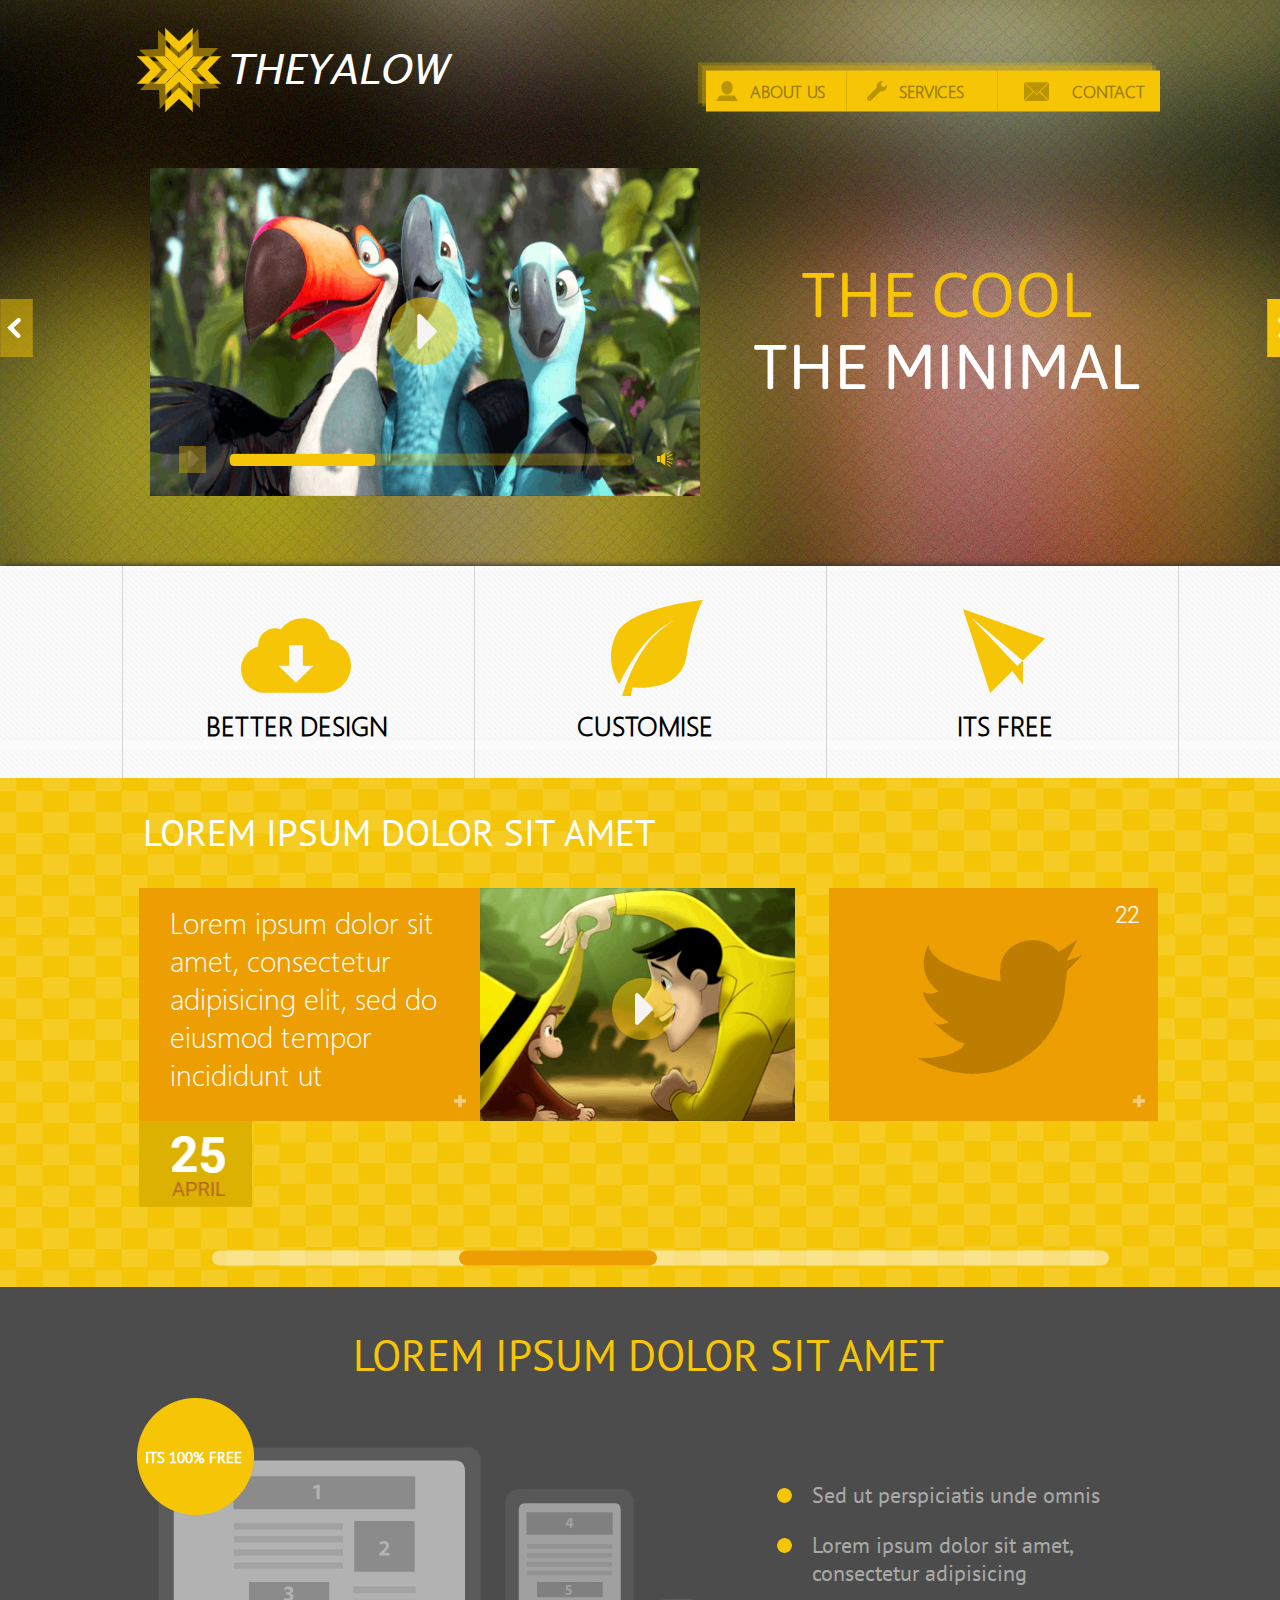
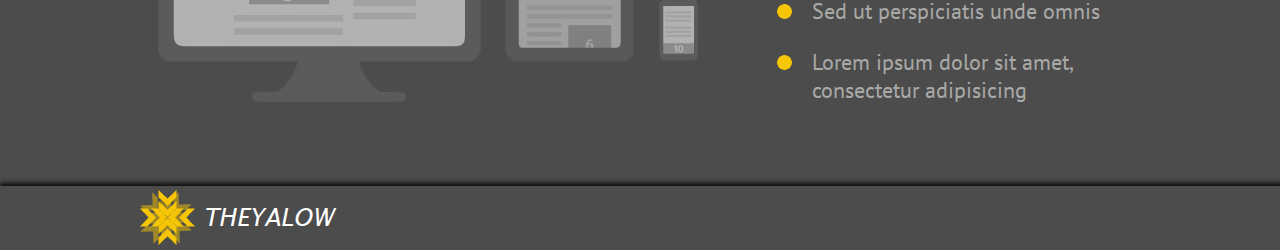
<file: theyalow/index.html>
<!DOCTYPE html>
<html lang="en">
<head>
    
    <meta charset="UTF-8">
    <meta http-equiv="X-UA-Compatible" content="IE=edge">
    <meta name="viewport" content="width=device-width, initial-scale=1.0">
    <title>theyalow</title>
    <link rel="stylesheet" href="./style.css">
    <link rel="stylesheet" href="./style-mobile.css">
</head>
<body>
    <div class="container-1">
            <header>
                <div class="logo-and-text">
                    <img class="logo-back" src="./assets/Shape 8 copy 4@1X.png" alt="">
                    <img class="logo-front" src="./assets/Shape 8 copy 3@1X.png" alt="img">
                    <h1 class="logo-text">TheYalow</h1>                 
                </div>
                <nav>
                  
                        <img class="rec3" src="./assets/Rectangle 2 copy 3@1X.png" alt="">
                        <img class="rec2" src="./assets/Rectangle 2 copy 2@1X.png" alt="">
                        <img class="rec1" src="./assets/Rectangle 2 copy@1X.png" alt="">
                        <ul>
                        <li>
                            <img class="nav-icon" src="./assets/Shape 5@1X.png" alt="">
                            <h6>about us</h6>
                            <img class="layer" src="./assets/Layer 9@1X.png" alt="">
                        </li>
                        <li>
                            <img class="nav-icon" src="./assets/Shape 6@1X.png" alt="">
                            <h6>services</h6>
                            <img class="layer" src="./assets/Layer 9@1X.png" alt="">
                        </li>
                        <li>
                            <img class="nav-icon" src="./assets/Shape 7@1X.png" alt="">
                            <h6>contact</h6>
                        </li>
                        </ul>
                    
                </nav>
            </header>         
               
              
            <video poster="./assets/Layer 17@1X.png"> </video>
            <img class="play-circle" src="./assets/Ellipse 2@1X.png" alt="img">
            <img class="play" src="./assets/Shape 10@1X.png" alt="img">
            <img class="play-rec" src="./assets/Layer 16@1X.png" alt="img">
            <img class="play-2" src="./assets/Shape 8@1X.png" alt="img">
            <img class="progress" src="./assets/Rounded Rectangle 1@1X.png" alt="img">
            <img class="progress-filled" src="./assets/Layer 14@1X.png" alt="img">
            <img class="volume" src="./assets/Shape 9@1X.png" alt="img">
            <h1 class="main-title">The cool <span>The minimal</span></h1>
            <img class="left-control" src="./assets/Rectangle 3 copy@1X.png" alt="img">
            <img class="right-control" src="./assets/Rectangle 3@1X.png" alt="img">
            <img class="left-arrow" src="./assets/Shape 1@1X.png" alt="img">
            <img class="right-arrow" src="./assets/Shape 1 copy@1X.png" alt="img">
        
    </div>      
  
    <div class="container-2">      
        <div class="box-1">
            <img src="./assets/better-design-icon.svg" alt="img">
            <h5>better design</h5>
        </div>
        <div class="box-2">
            <img src="./assets/customise-icon.svg" alt="img">
            <h5>customise</h5>
        </div>
        <div class="box-3">
            <img src="./assets/itsfree-icon.svg" alt="img">
            <h5>its free</h5>
        </div>
    </div>

    <div class="container-3">        
            <h2>Lorem ipsum dolor sit amet</h2>
            <img class="pic1" src="./assets/Layer 22@1X.png" alt="img">
            <h5 class="pic1-text">Lorem ipsum dolor sit amet, consectetur adipisicing elit, sed do eiusmod tempor incididunt ut</h5>
            <img class="plus1" src="./assets/Shape+@1X.png" alt="img">
            <video class="vid2" poster="./assets/Layer 25@1X.png"></video>
            <img class="vid2-circle" src="./assets/Ellipse 2 copy@1X.png" alt="img">
            <img class="vid2-play" src="./assets/Shape 10 copy@1X.png" alt="img">
            <img class="twitter" src="./assets/twitter@1X.png" alt="img">
          

            <!-- for mobile -->
            <img class="twitter-mobile-rec" src="./assets/twitter-mob-bg@1X.png" alt="img">
            <img class="twitter-mobile-rec-copy" src="./assets/twitter-mob-bg@1X.png" alt="img">
            <img class="tweet-bubble" src="./assets/bubble.svg" alt="img">
            <h6 class="bubble-text1">Daily Mobile UI Design Inspiration #1 via @cssauthor</h6>
            <h6 class="bubble-text2">Daily Mobile UI Design Inspiration #1 via @cssauthor</h6>
            <h6 class="bubble-text3">Daily Mobile UI Design Inspiration #1 via @cssauthor</h6>
            <img class="tweet-bubble-half-opacity1" src="./assets/bubble-half-opacity.svg" alt="img">   
            <img class="tweet-bubble-half-opacity2" src="./assets/bubble-half-opacity.svg" alt="img">  
            
            
            <form>
                <input class="input-text" type="text">
                <button class="tweet" type="button" class="btn">Tweet</button>
            </form>
           



            <img class="twitter-bird" src="./assets/twitter-bird.png" alt="img">
            <img class="num" src="./assets/22@1X.png" alt="img">
            <img class="plus2" src="./assets/Shape+@1X.png" alt="img">
            <img class="calendar-rec" src="./assets/calendar-rec.png" alt="img">
            <img class="day" src="./assets/25.png" alt="img">
            <img class="month" src="./assets/APRIL@1X.png" alt="img">
            <img class="slider-full" src="./assets/Rounded Rectangle 2@1X.png" alt="img">
            <img class="slider-marker" src="./assets/Rounded Rectangle 3@1X.png" alt="img">        

    </div>

    <div class="container-4">
            <h2 class="cont4-h2">Lorem ipsum dolor sit amet</h2>
            <img class="monitor" src="./assets/monitor1@1X.png" alt="img">
            <img class="tablet" src="./assets/Layer 28@1X.png" alt="img">
            <img class="phone" src="./assets/phone.png" alt="img">
            <img class="sale" src="./assets/Ellipse 3@1X.png" alt="img">
            <h6>Its 100% Free</h6>
            <img class="bullet1" src="./assets/Ellipse 4@1X.png" alt="img">
            <h5 class="bullet1-text">Sed ut perspiciatis unde omnis</h5>
            <img class="bullet2" src="./assets/Ellipse 4@1X.png" alt="img">
            <h5 class="bullet2-text">Lorem ipsum dolor sit amet, consectetur adipisicing</h5>
            <img class="bullet3" src="./assets/Ellipse 4@1X.png" alt="img">
            <h5 class="bullet3-text">Sed ut perspiciatis unde omnis</h5>
            <img class="bullet4" src="./assets/Ellipse 4@1X.png" alt="img">
            <h5 class="bullet4-text">Lorem ipsum dolor sit amet, consectetur adipisicing</h5>  

    </div>

    <footer>
        <div class="footer-container">
            <div class="footer-logo-and-text">
                <img class="logo-back-footer" src="./assets/logobackfooter@1X (1).png" alt="">
                <img class="logo-front-footer" src="./assets/logofrontfooter.png" alt="img">
                <h1 class="logo-text-footer">TheYalow</h1>                 
            </div>

        </div>


    </footer>
       
    
</body>
</html>
</file>
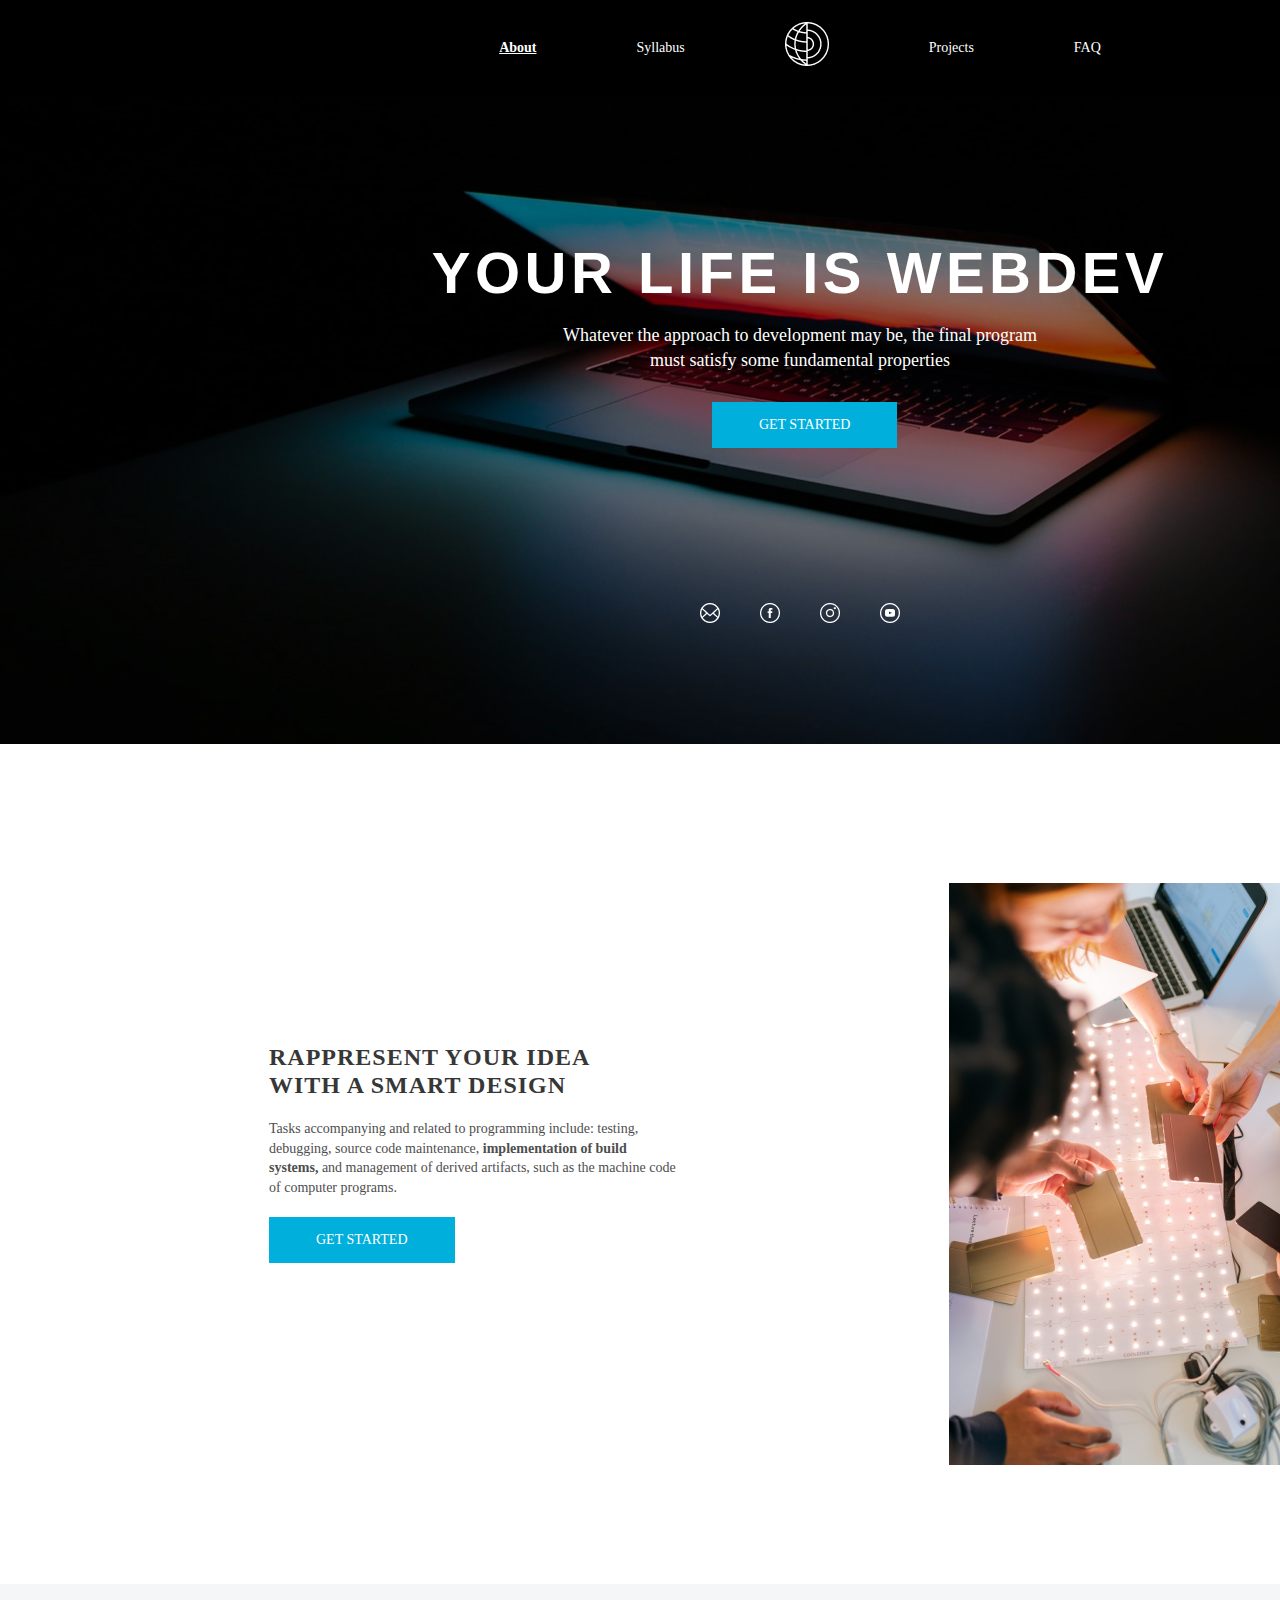
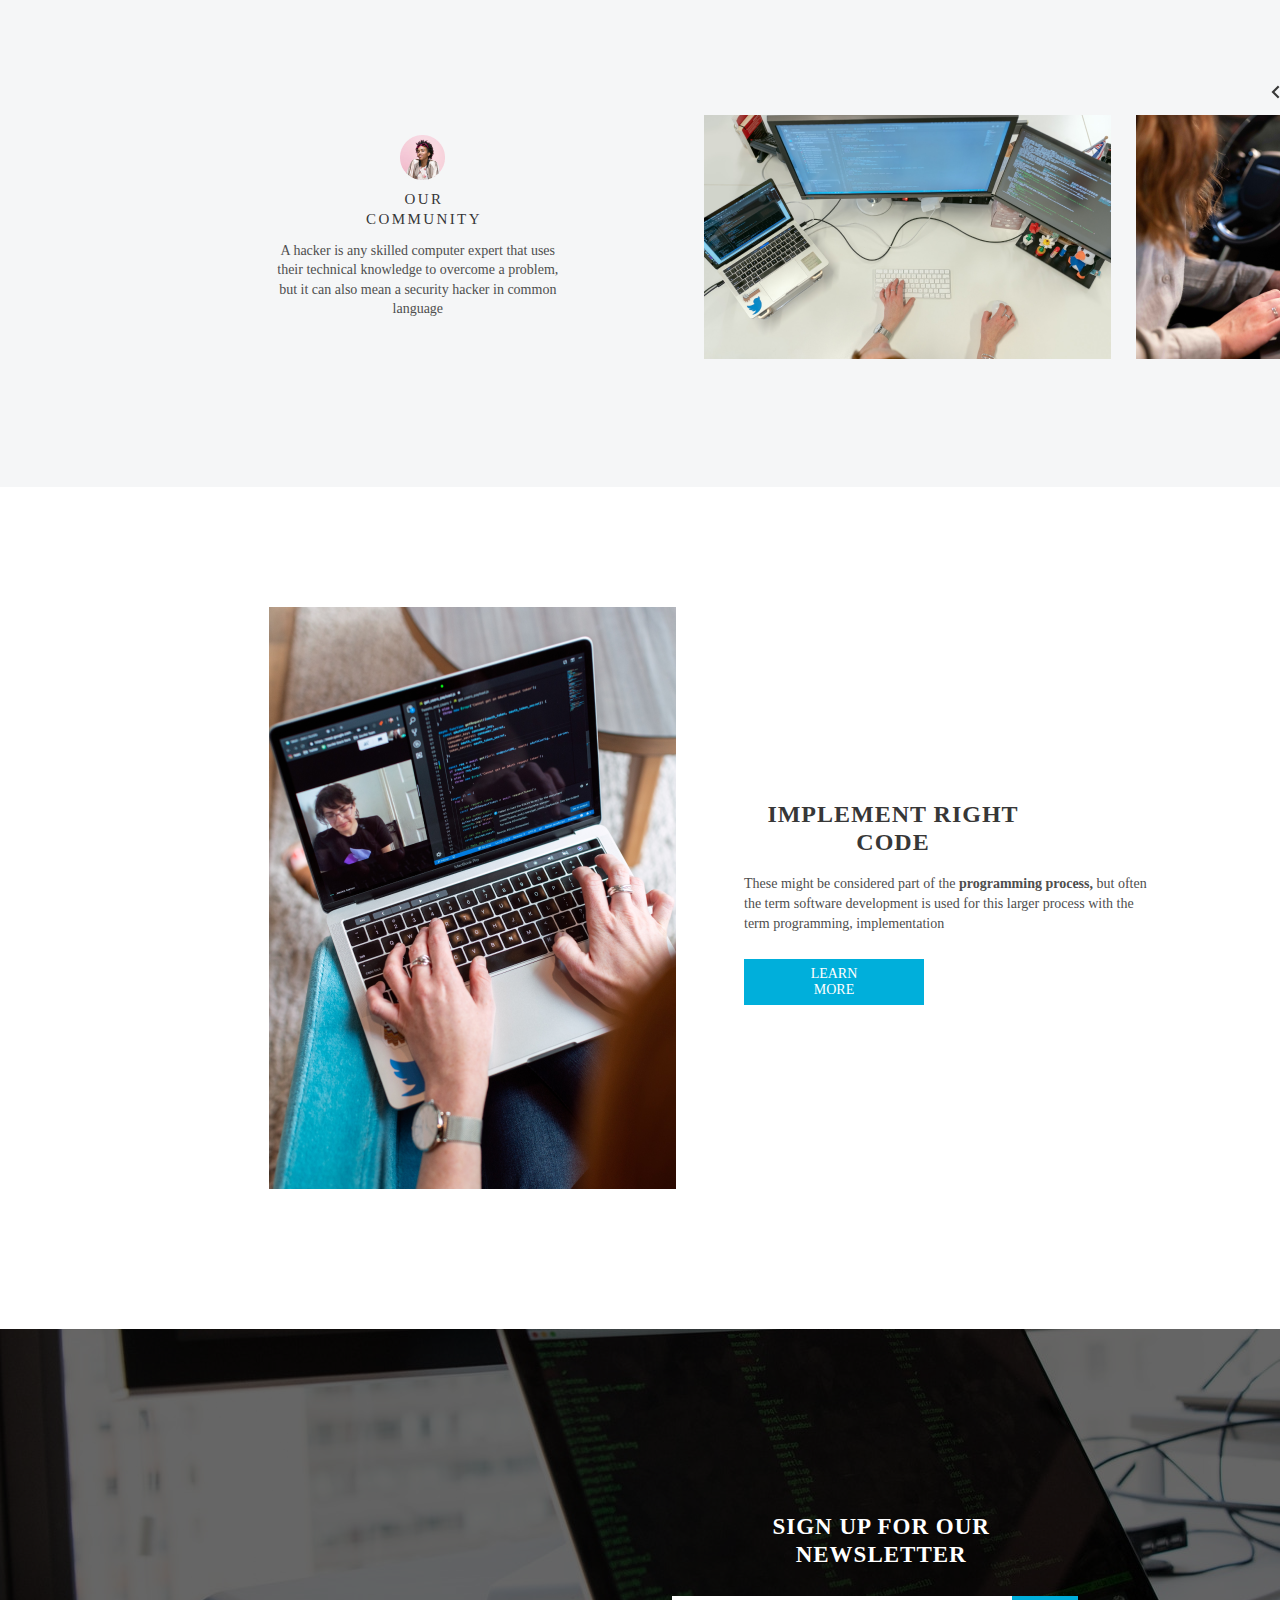
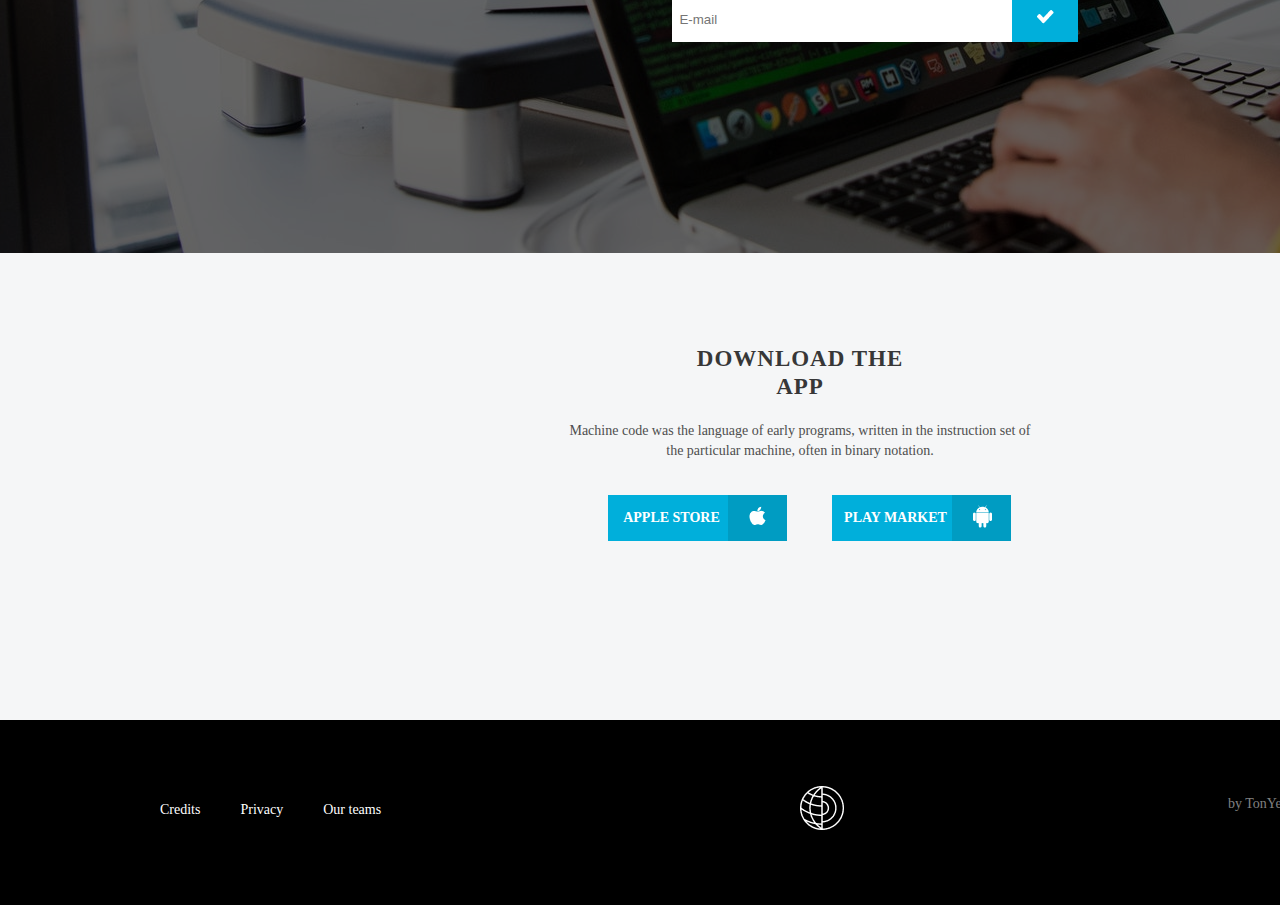
<file: webdev/index.html>
<!DOCTYPE html>
<html lang="en">
<head>
    <meta charset="UTF-8">
    <meta http-equiv="X-UA-Compatible" content="IE=edge">
    <meta name="viewport" content="width=device-width, initial-scale=1.0">
    <title>WebDev</title>
    <link rel="stylesheet" href="./styles.css">
</head>
<body>

    <header>                
        <nav>                    
            <ul>
                <li class="active">About</li>
                <li>Syllabus</li>
                <li>
                    <img class="header-logo" src="./img/Vector.png" alt="">
                </li>                    
                <li>Projects</li>
                <li>FAQ</li>  
            </ul>
        </nav>
    </header>

   <div class="container">            
            <div class="section1">
                <div class="background-image">
                    <img src="./img/bg-image.jpg" alt="">      
                </div>
            

            <div class="main-heading">
                <h1>your life is WebDev</h1>
            </div>
            <div class="paragraph1">
                <p>Whatever the approach to development may be, the final program must satisfy some fundamental properties</p>      
            </div>`

            <button class="btn-main">Get started</button>
        

            <div class="socials">
                <ul>
                    <li>
                        <img src="./img/mail_fff.png" alt="">
                    </li>
                    <li>
                        <img src="./img/facebook_fff.png" alt="">
                    </li>
                    <li>
                        <img src="./img/insta_fff.png" alt="">
                    </li>
                    <li>
                        <img src="./img/telegram_fff.png" alt="">
                    </li>
                </ul>         
        </div>


        <div class="section2">
            <div class="background-image2">
                <img src="./img/bg-2.png" alt="">      
            </div>
            <div class="heading2">
                <h2>Rappresent your idea with
                    a smart Design</h2>
                <p>Tasks accompanying and related to programming include: testing, debugging, source code maintenance, 
                    <b>implementation of build systems,</b> and management of derived artifacts, such as the machine code of computer programs. </p>
                <button class="btn-second">Get started</button>
                <img src="./img/content-image-1.png" alt="">    
            </div>
        </div>
        
        <div class="section3">
            <div class="banner">
                <img src="./img/bg.png" alt="img">  
                <img src="./img/userpic.png" style="position: absolute; width: 45px; height: 45px;left: 25%; top: 30%;" alt="img"> 
                <h3 class="heading3">our community</h3>
                <p>A hacker is any skilled computer expert that uses their technical knowledge to overcome a problem, but it can also mean a security hacker in common language</p>
                <img class="rec1" src="./img/Rectangle 2.png" alt="img">
                <img class="rec2" src="./img/Rectangle_2.png" alt="img">
                <img class="rec3" src="./img/Rectangle__2.png" alt="img">
                <img class="arrow-left" src="./img/arrow-left.png" alt="img">
                <img class="one" src="./img/1.png" alt="img">
                <img class="slash" src="./img/divider-icon.png" alt="img">
                <img class="five" src="./img/5.png" alt="img">
                <img class="arrow-right" src="./img/arrow-right.png" alt="img">  
            </div>
        </div>

        <div class="section4">
            <div class="banner2">
                <img src="./img/bg-3.png" alt="img">
                <h2 class="heading4">Implement right Code</h2>
                <p class="paragraph4">These might be considered part of the <b> programming process,</b> but often the term software development is used for this larger process with the term programming, implementation</p>
                <button class="btn-second">Learn more</button>
                <img class="ct-im2" src="./img/content-image-2.png" alt="img">


            </div>
        </div> 
        
        <div class="section5">
            <div class="banner3">
                <img src="./img/pexels-christina-morillo-1181675 1.png" alt="img"> 
                <h2 class="heading5">sign up for our newsletter</h2>
                <input type="email" id="email" name="email" placeholder="  E-mail">
                <button class="check">
                    <img class="check-icon" src="./img/check-icon.png" alt="img"> 
                </button>
            </div>
        </div>

        <div class="section6">
            <div class="banner4">
                <img src="./img/bg-7.png" alt="img"> 
                <h2 class="heading6">Download the App</h2>
                <p class="paragraph6">Machine code was the language of early programs, written in the instruction set of the particular machine, often in binary notation.</p>
                <button class="appstore">apple store</button>
                <button class="playmarket">Play Market</button>
                <button class="checkios">
                    <img class="ios" src="./img/Combined shape 755.png" alt="img"> 
                </button>
                <button class="checkandro">
                    <img class="android" src="./img/Combined shape 761.png" alt="img"> 
                </button>
            </div>
        </div>

        <footer>
      


       
                
                <ul class="footer-ul">
                    <li class="footer-li">Credits</li>
                    <li class="footer-li">Privacy</li>
                    <li class="footer-li">Our teams</li>
                </ul>               
                <img class="footer-logo" src="./img/Vector.png" alt="img">                
                <p class="footer-text" >by TonYem for RSS at 2020</p>
                
        </footer>

         </div>
    
    </div>
</body>
</html>
</file>
<file: theyalow/style.css>
* {
    margin: 0;
    padding: 0;
}

@font-face {
    font-family: 'Lucida';    
    src: url(./assets/LucidaSansItalic.ttf);
}
   
@font-face {
    font-family: 'Segoe WP';    
    src: url(./assets/SegoeWPLight.ttf);
}

@font-face {
    font-family: 'Asap';    
    src: url(./assets/Asap-Regular.ttf);
}

@font-face {
    font-family: 'Segoe UI light';    
    src: url(./assets/segoeuil.ttf);
}

@font-face {
    font-family: 'PT Sans';    
    src: url(./assets/PTSans-Regular.ttf);
}

.container-1 {
    display: flex;
    position: relative;
    margin-left: auto;
    margin-right: auto;
    width: 1300px;
    height: 566px;
    background-image: url("./assets/bg1.svg");
}

header {
    display: flex;
    width: 1300px;
    height: 140px;
}

.logo-and-text{
    position: absolute;    
    display: flex;
    left: 139px;
    top: 27px;
    width: 318px;
    height: 84px;
    opacity: 1;
    align-items: center;    
}

.logo-back {
    cursor: pointer;
    left: 139px;
    top: 27px;
    opacity: 1;

}

.logo-front {
    left: -2px;
    top: 1px;
    opacity: 1;
    position: absolute;
    cursor: pointer;
}

.logo-text {
    cursor: pointer;
    margin-left: 7px;
    font-family: 'Lucida';
    color: #FFFFFF;
    text-transform: uppercase;
    font-size: 41px;
    font-weight: lighter;
    
}

.rec3 {
    left: 698px;
    top: 62px;
    opacity: 0.27058823529411763px;
    fill: #F5C506;
    position: absolute;
}

.rec2 {
    left: 702px;
    top: 65px;
    opacity: 0.27058823529411763px;
    fill: #F5C506;
    position: absolute;
}

.rec1 {
    left: 706px;
    top: 70px;
    opacity: 1;
    fill: #F5C506;
    position: absolute;
}

nav ul {
    left: 706px;
    top: 70px;
    width: 454px;
    height: 42px;
    position: absolute;
    display: flex;
    list-style-type: none;
    justify-content: space-around;
    align-items: center;
    display: flex;
    
}

nav ul li {
    left: 776px;
    top: 85px;
    width: 131px;
    height: 24px;
    text-align: center;    
    align-items: center;
    justify-content: space-around;    
    display: flex;    
}

nav ul li h6 {
    opacity: 1;
    color: #9B7D08;
    font-family: 'segoe wp';
    font-size: 17px;
    text-transform: uppercase;   
    margin-left: 12px; 
}

nav ul li h6:hover {
    font-size: 18px;
    cursor: pointer;
}

.layer {
    opacity: 0.10196078431372549;
    width: 1px;
    margin-left: auto;    
}

video {
    position: absolute;
    width: 550px;
    height: 328px;
    left: 150px;
    top: 168px;
}

video[poster] {
    object-fit: fill;
}

.play-circle  {
    position: absolute;
    left: 390px;
    top: 297px;
    opacity: 0.7215686274509804;    
}

.play {
    position: absolute;
    left: 417px;
    top: 314px;
    opacity: 1;
}

.play-rec {
    position: absolute;
    left: 179px;
    top: 446px;
    opacity: 0.3686274509803922;
}

.play-2 {
    position: absolute;
    left: 188px;
    top: 450px;
    opacity: 0.3686274509803922;
}

.progress {
    position: absolute;
    left: 229px;
    top: 453px;
    opacity: 1;
}

.progress-filled {
    position: absolute;
    left: 230px;
    top: 454px;
    opacity: 1;
    width: 145px;
    height: 12px;
    border-radius: 4px;
}

.volume {
    position: absolute;
    left: 657px;
    top: 451px;
    opacity: 1;
}

.main-title {
    position: absolute;
    left: 750px;
    top: 258px;
    width: 392px;
    height: 121px;
    opacity: 1;
    color: #F5C506;
    font-family: 'asap';
    font-size: 63px;
    text-align: center;
    text-transform: uppercase;
    font-weight: lighter;
}

h1 span {
    color: white;
}

.left-control {
    position: absolute;
    left: 0;
    top:  299px;
    opacity: 0.7098039215686275;
}

.left-control:hover {
    opacity: 1;
}

.right-control {
    position: absolute;
    left: 1267px;
    top:  299px;
    opacity: 1;
}

.right-control:hover {
    opacity: 0.7098039215686275;
}

.left-arrow {
    position: absolute;
    left: 7px;
    top:  318px;
    opacity: 1;
}

.right-arrow {
    position: absolute;
    left: 1278px;
    top:  318px;
    opacity: 1;
}

.container-2 {
    display: flex;
    margin-left: auto;
    margin-right: auto;
    width: 1300px;
    height: 212px;
    justify-content: center;
    align-items: center;
    background-image: url(./assets/mid-bar-bg.svg);
    box-shadow: 0 -6px 5px -5px #333;    
    position: relative;
}


.box-1{
    border-left: 1px solid lightgray;
    width: 27%;
    height: 100%;
    position: relative;

}

.box-2{
    border-left: 1px solid lightgray;
    width: 27%;
    height: 100%;
    position: relative;
 
}

.box-3{
    border-left: 1px solid lightgray;
    border-right: 1px solid lightgray;
    width: 27%;
    height: 100%;
    position: relative;

}

.box-1 h5 {
    color: #000000;
    font-family: 'Segoe UI light';
    text-transform: uppercase;
    opacity: 1;
    font-size: 27px;
    left: 83px;
    position: absolute;
    width: auto;
    top: 140px;
    
}

.box-2 h5 {
    color: #000000;
    font-family: 'Segoe UI light';
    text-transform: uppercase;
    opacity: 1;
    font-size: 27px;
    left: 102px;
    position: absolute;
    width: auto;
    top: 140px;

}

.box-3 h5 {
    color: #000000;
    font-family: 'Segoe UI light';
    text-transform: uppercase;
    opacity: 1;
    font-size: 27px;
    left: 130px;
    position: absolute;
    width: auto;
    top: 140px;
}

.box-1 img {
    left: 118px;
    position: absolute;
    width: auto;
    top: 52px;
}

.box-2 img {
    left: 136px;
    position: absolute;
    width: auto;
    top: 34px;
}

.box-3 img {
    left: 136px;
    position: absolute;
    width: auto;
    top: 43px;
}



.container-3 {
    display: flex;   
    margin-left: auto;
    margin-right: auto;
    width: 1300px;
    height: 509px;
    background-image: url(./assets/Layer10copy3@1X.png);
    position: relative;
}



.container-3 h2 { 
    position: absolute;
    width: auto;
    height: 48px;  
    left: 143px;
    top: 30px;
    font-family: 'PT Sans';
    text-transform: uppercase;
    color: #FFFFFF;
    font-size: 37px;
    opacity: 1;
    font-weight: lighter;
}

.pic1 {
    position: relative;
    left: 139px;
    width: 341px;
    height: 233px;
    top: 110px;
}

.vid2 {
    position: absolute;
    left: 480px;
    top: 110px;
    width: 315px;
    height: 233px;
}

.vid2[poster] {
    object-fit:cover;
}

.vid2-circle {
    position: absolute;
    left: 612px;
    top: 200px;
    opacity: 0.7215686274509804;
}

.vid2-play {
    position: absolute;
    left: 635px;
    top: 215px;
    opacity: 1;
}

.pic1-text {
    position: absolute;
    left: 170px;
    top: 125px;
    width: 272px;
    height: 174px;
    opacity: 1;
    color: #FFFFFF;
    font-family: 'Segoe WP';
    font-size: 29px;
    font-weight: lighter;
}

.twitter {
    position: absolute;
    left: 829px;
    top: 110px;
    width: 329px;
    height: 233px;
}

.twitter-mobile-rec {   
    display: none;
}

.twitter-mobile-rec-copy {
    display: none;
}


.tweet-bubble {
    display: none;   
}

.tweet-bubble-half-opacity1 {
    display: none;   

}

.tweet-bubble-half-opacity2 {
    display: none; 
}

.bubble-text1 {
    display: none;
    
}

.bubble-text2 {
    display: none;
    
}

.bubble-text3 {
    display: none;
    
}

.input-text {
    display: none; 
}


.tweet {
    display: none;
    
}








.twitter-bird {
    position: absolute;
    left: 918px;
    top: 162px;
    width: 164px;
    height: 134px;
}

.calendar-rec {
    position: absolute;
    left: 139px;
    top: 343px;
    width: 113px;
    height: 86px;
    opacity: 1;    
}

.day {
    position: absolute;
    left: 170px;
    top: 357px;
    width: 55px;
    height: 38px;
    opacity: 1;  
    color: #FFFFFF; 
    font-family: 'Segoe UI'; 
    font-size: 51px;
}

.month {
    position: absolute;
    left: 171px;
    top: 403px;
    width: 55px;
    height: 15px;
    opacity: 1; 
}

.plus1 {
    position: absolute;
    left: 454px;
    top: 317px;
    width: 12px;
    height: 12px;
    opacity: 0.7019607843137254;
    color: #FFFFFF;
}

.plus1:hover {
    width: 14px;
    height: 14px;
}

.plus2 {
    position: absolute;
    left: 1133px;
    top: 317px;
    width: 12px;
    height: 12px;
    opacity: 0.7019607843137254;
    color: #FFFFFF;
}

.plus2:hover {
    width: 14px;
    height: 14px;
}

.num {
    position: absolute;
    left: 1115px;
    top: 127px;
    width: 24px;
    height: 18px;
    opacity: 1;
    color: #FFFFFF;
}

.slider-full {
    position: absolute;
    left: 212px;
    top: 472px;
    width: 897px;
    height: 16px;
    opacity: 1;
    
}

.slider-marker {
    position: absolute;
    left: 459px;
    top: 472px;
    width: 198px;
    height: 16px;
    opacity: 1;
}

.container-4 {
    display: flex;   
    margin-left: auto;
    margin-right: auto;
    width: 1300px;
    height: 499px;
    background-image: url(./assets/cont4back@1X.png);
    position: relative;
}

.cont4-h2 {
    position: absolute;
    left: 353px;
    top: 40px;
    width: auto;
    height: auto;
    opacity: 1;
    color: #F5C506;
    font-family: 'PT Sans';
    font-size: 43px;
    text-transform: uppercase;
    font-weight: lighter;
}

.monitor {
    left: 158px;
    top: 160px;
    width: auto;
    height: auto;
    opacity: 0.5686274509803921;
    position: absolute;

}

.tablet {
    left: 505px;
    top: 202px;
    width: auto;
    height: auto;
    opacity: 0.47058823529411764;
    position: absolute;
}

.phone {
    left: 659px;
    top: 311px;
    width: auto;
    height: auto;
    opacity: 0.5686274509803921;
    position: absolute;
}

.sale {
    left: 137px;
    top: 111px;
    width: auto;
    height: auto;
    opacity: 1;
    position: absolute;
}

.container-4 h6 {
    left: 145px;
    top: 161px;
    width: auto;
    height: auto;
    opacity: 1;
    color: #FFFFFF;
    font-family: 'PT Sans';
    font-size: 15px;
    text-transform: uppercase;
    position: absolute;
}

.bullet1 {
    left: 777px;
    top: 201px;
    width: auto;
    height: auto;
    opacity: 1;
    color: #F5C506;
    position: absolute;
}

.bullet2 {
    left: 777px;
    top: 251px;
    width: auto;
    height: auto;
    opacity: 1;
    color: #F5C506;
    position: absolute;
}

.bullet3 {
    left: 777px;
    top: 317px;
    width: auto;
    height: auto;
    opacity: 1;
    color: #F5C506;
    position: absolute;
}

.bullet4 {
    left: 777px;
    top: 368px;
    width: 15px;
    height: 15px;
    opacity: 1;
    color: #F5C506;
    position: absolute;
}

.bullet1-text {
    left: 812px;
    top:  194px;
    width: 313px;
    height: 22px;
    opacity: 1;
    color: #A9A9A7;
    font-family: 'PT Sans';
    font-size: 22px;
    position: absolute;
    font-weight: lighter;
}

.bullet2-text {
    left: 812px;
    top:  244px;
    width: 313px;
    height: 22px;
    opacity: 1;
    color: #A9A9A7;
    font-family: 'PT Sans';
    font-size: 22px;
    position: absolute;
    font-weight: lighter;
}

.bullet3-text {
    left: 812px;
    top:  310px;
    width: 313px;
    height: 22px;
    opacity: 1;
    color: #A9A9A7;
    font-family: 'PT Sans';
    font-size: 22px;
    position: absolute;
    font-weight: lighter;
}

.bullet4-text {
    left: 812px;
    top:  361px;
    width: 313px;
    height: 22px;
    opacity: 1;
    color: #A9A9A7;
    font-family: 'PT Sans';
    font-size: 22px;
    position: absolute;
    font-weight: lighter;
}

.footer-container {
    display: flex;
    position: relative;
    margin-left: auto;
    margin-right: auto;
    width: 1300px;
    height: 64px;
    background-image: url(./assets/footer-bg@1X.png);
    box-shadow:  0px -3px 5px rgb(12, 11, 11);
}



.logo-back-footer {
       
    bottom: 51px;
    opacity: 1;
    position: absolute;
    left: 140PX;
    top: 6px;

}

.logo-front-footer {
    left: 140PX;
    top: 4px;
    opacity: 1;
    position: absolute;    
}

.logo-text-footer {      
    font-family: 'Lucida';
    color: #FFFFFF;
    text-transform: uppercase;
    font-size: 24px;
    font-weight: lighter;
    position: absolute;
    left: 203px;
    top: 18px;
}

.footer-logo-and-text {
    width: 100%;
}
</file>
<file: theyalow/style-mobile.css>
@media screen and (max-width: 640px) {

    * {
        margin: 0;
        padding: 0;
    }
   
    body {
        background-image: url(./assets/Background@1X.png);
        width: 640px;
    }

    header {
        display: flex;
        width: 642px;
        height: 63px;
    }

    .container-1 {
        display: flex;
        position: relative;
        margin-left: auto;
        margin-right: auto;
        width: 640px;
        height: 391px;
        background-image: url("./assets/bg1.svg");
    }

    .logo-and-text{
        position: absolute;    
        display: flex;
        left: 0;
        top: 0;
        width: 186px;
        height: 62px;
        opacity: 1;
        align-items: center; 
        background-image: url(./assets/bg-logo-mobile.png);   
    }

    .logo-back {
        cursor: pointer;
        left: 14px;
        top: 11px;
        width: 39px;
        height: 38px;
        opacity: 1;
        position: absolute;
    
    }

    .logo-front {
        left: 13px;
        top: 10px;
        opacity: 1;
        position: absolute;
        cursor: pointer;
        width: 41px;
        height: 40px;        
    }

    .logo-text {
        cursor: pointer;
        margin-left: 7px;
        font-family: 'Lucida';
        color: #FFFFFF;
        text-transform: uppercase;
        font-size: 20px;
        font-weight: lighter;
        left: 54px;
        top: 20px;
        position: absolute;
    
        
    }

    .rec3 {
     display: none;
    }

    .rec2 {
        display: none;
    }
    
    .rec1 {
        left: 184px;
        top: 0;
        opacity: 1;
        fill: #F5C506;
        position: absolute;
        width: 456px;
        height: 62px;
    }

    nav ul {

        left: 184px;
        top: 10px;
        width: 454px;
        height: 42px;
        position: absolute;
        display: flex;
        list-style-type: none;
        justify-content: space-around;
        align-items: center;
        display: flex;   
        
    }

    video {
        position: absolute;
        width: 640.5px;
        height: 327px;
        left: 0;
        top: 62px;
    }
    
    video[poster] {
        object-fit: fill;
    }

    .main-title {
       display: none;
    }

    .left-control {
        display: none;
    }

    .right-control {
        display: none;
    }

    .left-arrow {
        display: none;
    }
    
    .right-arrow {
        display: none;
    }

    .play-circle  {
        position: absolute;
        left: 294px;
        top: 191px;
        opacity: 0.7215686274509804;   
    }
    
    .play {
        position: absolute;
        left: 321px;
        top: 208px;
        opacity: 1;
    }

    .play-rec {
        position: absolute;
        left: 83px;
        top: 340px;
        opacity: 0.3686274509803922;
    }
    
    .play-2 {
        position: absolute;
        left: 92px;
        top: 344px;
        opacity: 0.3686274509803922;
    }

    .progress {
        position: absolute;
        left: 133px;
        top: 347px;
        opacity: 1;
    }
    
    .progress-filled {
        position: absolute;
        left: 133px;
        top: 347px;
        opacity: 1;
        width: 177px;
        height: 12px;
        border-radius: 4px;
    }

    .volume {
        position: absolute;
        left: 568px;
        top: 346px;
        opacity: 1;
    }

    .container-2 {
        display: flex;
        margin-left: auto;
        margin-right: auto;
        width:  640.5px;
        height: 174px;
        justify-content: center;
        align-items: center;
        background-image: url(./assets/mid-bar-bg.svg);
        border-top: 1px solid lightgrey;
        border-bottom: 1px solid lightgrey;
        box-shadow: 0 -6px 5px -5px #333;    
        position: relative;
    }

    .box-1{
        border-left: none;
        width: 27%;
        height: 174px;
        position: relative;
        
    }
    
    .box-2{
        border-left: none;
        width: 27%;
        height: 174px;
        position: relative;
        
    }
    
    .box-3{
        border-left: none;
        border-right: none;
        width: 27%;
        height: 174px;
        position: relative;
        
    }

    .box-1 h5 {
        color: #000000;
        font-family: 'Segoe UI light';
        text-transform: uppercase;
        opacity: 1;
        font-size: 22px;
        left: 10px;
        position: absolute;
        width: auto;
        top: 108px;
        height: auto;
    }
    
    .box-2 h5 {
        color: #000000;
        font-family: 'Segoe UI light';
        text-transform: uppercase;
        opacity: 1;
        font-size: 22px;
        left: 40px;
        position: absolute;
        width: auto;
        height: auto;
        top: 108px;
    
    }
    
    .box-3 h5 {
        color: #000000;
        font-family: 'Segoe UI light';
        text-transform: uppercase;
        opacity: 1;
        font-size: 22px;
        left: 50px;
        position: absolute;
        width: 81px;
        height: auto;
        top: 108px;
    }
    
    .box-1 img {
        left: 44px;
        position: absolute;
        width: 90px;
        height: 62px;
        top: 28px;
    }
    
    .box-2 img {
        left: 69px;
        position: absolute;
        width: 68px;
        height: 70px;
        top: 28px;
    }
    
    .box-3 img {
        left: 57px;
        position: absolute;
        width: 69px;
        height: 70px;
        top: 28px;
    }
    

    .container-3 {
        display: flex;   
        margin-left: auto;
        margin-right: auto;
        width:  640px;
        height: 233px;
        background-image: none;
        position: relative;
    }

    .container-3 h2 { 
       display: none;
    }

    .pic1 {
        position: relative;
        left: 8px;
        width: 299px;
        height: 232px;
        top: 9px;
        opacity: 1;
    }

    .pic1-text {
        position: absolute;
        left: 27px;
        top: 19px;
        width: 235px;
        height: 189px;
        opacity: 1;
        color: #FFFFFF;
        font-family: 'Segoe WP';
        font-size: 26px;
        font-weight: lighter
    }

    .plus1 {
        position: absolute;
        left: 285px;
        top: 219px;
        width: 11px;
        height: 11px;
        opacity: 0.7019607843137254;
        color: #FFFFFF;
    }

    .calendar-rec {
        display: none;
    }
    
    .day {
        display: none;
    }
    
    .month {
        display: none;
    }

    .vid2 {
        position: absolute;
        left: 315px;
        top: 9px;
        width: 315px;
        height: 232px;
       
    }
    
    .vid2[poster] {
        object-fit:cover;
    }
    
    .vid2-circle {
        position: absolute;
        left: 451px;
        top: 100px;
        opacity: 0.7215686274509804;
    }
    
    .vid2-play {
        position: absolute;
        left: 476px;
        top: 115px;
        opacity: 1;
    }

    .plus2 {
        display: none;
    }

    .num {
        display: none;
    }
    
    .slider-full {
        display: none;
        
    }
    
    .slider-marker {
        display: none;
    }

    .twitter {
        display: none;
    }

    .twitter-mobile-rec {
        position: absolute;
        left: 0;
        top: 249px;
        width: 324px;
        height: 233px;
        opacity: 1; 
        display: block;       
    }
    
    .twitter-bird {
        position: absolute;
        left: 84px;
        top: 302px;
        width: 160px;
        height: 134px;
        opacity: 1;
        color: #BC7D00;     
        
    }

    .twitter-mobile-rec-copy {
        position: absolute;
        left: 317px;
        top: 249px;
        width: 323.5px;
        height: 233px;
        opacity: 1; 
        display: block;
    }

    .tweet-bubble {
        position: absolute;
        left: 323px;
        top: 270px;
        width: 285px;
        height: 43px;
        opacity: 1; 
        display: block; 
    }

    .tweet-bubble-half-opacity1 {
        position: absolute;
        left: 323px;
        top: 325px;
        width: 285px;
        height: 43px;
        opacity: 0.7019607843137254;
        display: block; 
    }

    .tweet-bubble-half-opacity2 {
        position: absolute;
        left: 323px;
        top: 380px;
        width: 285px;
        height: 43px;
        opacity: 0.7019607843137254; 
        display: block;
    }

    .bubble-text1 {
        position: absolute;
        left: 351px;
        top: 276px;
        width: 217px;
        height: 28px;
        opacity: 1;
        color: #8F8E8E;
        font-family: 'Arial';
        font-size: 13px;
        text-align: left;
        font-weight: lighter;
        display: block;
    }

    .bubble-text2 {
        position: absolute;
        left: 351px;
        top: 332px;
        width: 217px;
        height: 28px;
        opacity: 1;
        color: #8F8E8E;
        font-family: 'Arial';
        font-size: 13px;
        text-align: left;
        font-weight: lighter;
        display: block;
    }

    .bubble-text3 {
        position: absolute;
        left: 351px;
        top: 386px;
        width: 217px;
        height: 28px;
        opacity: 1;
        color: #8F8E8E;
        font-family: 'Arial';
        font-size: 13px;
        text-align: left;
        font-weight: lighter;
        display: block;
    }

    .input-text {
        left: 336px;
        top: 437px;
        position: absolute;
        width: 271px;
        height: 30px;
        border-radius: 12px;
        border: none;
        display: block;
    }

    .tweet {
        left: 533px;
        top: 437px;
        position: absolute;
        width: 77px;
        height: 31px;
        background-image: url(./assets/Layer\ 35.svg);
        border-bottom-right-radius: 12px;
        border-top-right-radius: 12px;
        color: #FFFFFF;
        font-family: 'Arial';
        font-size: 15px;        
        font-weight: bold;
        border: none;
        display: block;
    }


    .container-4 {
        display: flex;   
        margin-left: auto;
        margin-right: auto;
        width: 640.5px;
        height: 487px;
        background-image: url(./assets/cont4back@1X.png);
        position: relative;
        left: 0;
        top: 249px;
        
    }

    .bullet1 {
        display: none;
    }

    .bullet2 {
        display: none;
    }

    .bullet3 {
        display: none;
    }

    .bullet4 {
        display: none;
    }

    
    .bullet1-text {
        display: none;
    }

    .bullet2-text {
        display: none;
    }

    .bullet3-text {
        display: none;
    }

    .bullet4-text {
        display: none;
    }

    .cont4-h2 {
        position: absolute;
        left: 48px;
        top: 31px;     
        opacity: 1;
        color: #F5C506;
        font-family: 'PT Sans';
        font-size: 39px;
        text-transform: uppercase;
        font-weight: lighter;
    }
    
    .monitor {
    left: 57px;
    top: 160px;
    width: auto;
    height: auto;
    opacity: 0.5686274509803921;
    position: absolute;

}

    .tablet {
        left: 404px;
        top: 202px;
        width: auto;
        height: auto;
        opacity: 0.47058823529411764;
        position: absolute;
    }
    
    .phone {
        left: 558px;
        top: 311px;
        width: auto;
        height: auto;
        opacity: 0.5686274509803921;
        position: absolute;
    }
    
    .sale {
        left: 26px;
        top: 111px;
        width: auto;
        height: auto;
        opacity: 1;
        position: absolute;
    }

    .container-4 h6 {
        left: 34px;
        top: 161px;
        width: auto;
        height: auto;
        opacity: 1;
        color: #FFFFFF;
        font-family: 'PT Sans';
        font-size: 15px;
        text-transform: uppercase;
        position: absolute;
    }


    .footer-container {
        display: flex;
        position: relative;
        margin-left: auto;
        margin-right: auto;
        width: 640.5px;
        height: 44px;
        background-image: url(./assets/footer-bg@1X.png);
        box-shadow:  0px -3px 5px rgb(12, 11, 11);
        left: 0;
        top: 248px;
    }

    .logo-back-footer {
       
        bottom: 51px;
        opacity: 1;
        position: absolute;
        left: 65px;
        top: 6px;
        width: 30px;
        height: 30px;
    
    }
    
    .logo-front-footer {
        left: 65px;
        top: 4px;
        opacity: 1;
        position: absolute;
        width: 30px;
        height: 30px;  
    }

    .logo-text-footer {      
        font-family: 'Lucida';
        color: #FFFFFF;
        text-transform: uppercase;
        font-size: 17px;
        font-weight: lighter;
        position: absolute;
        left: 100px;
        top: 11px;
    }
}
</file>
<file: webdev/styles.css>
* {
    margin: 0;
    padding: 0;
}

.container {
    margin-left: auto;
    margin-right: auto;
    /* margin-top: 95px; */
    width: 1600px;
}


header {
    width: 1600px;
    position: fixed;
    height: 95px;
    left: 0;
    right: 0;
    top: 0;
    display: flex;
    
    margin-left: auto;
    margin-right: auto;
    /* background: linear-gradient(0deg, rgba(54, 51, 51, 0.4), rgba(0, 0, 0, 0.4)), url(ales-nesetril-Im7lZjxeLhg-unsplash.jpg); */
    background-color: black;
    /* opacity: 1; */ 
    opacity: 1;
    z-index: 3;
    
}

background-image img {
    position: absolute;
    left: 0px;
    right: 0px;
    top: -22px;
    bottom: -22px;

}

nav {   
    width: auto;
   position: sticky;
    width: 1600px;
    
    height: 95px;
    left: 0;
    right: 0;
    top: 22px;
    display: flex;
    justify-content: center;
}

nav ul {
   
    align-items: center;
    display: flex;
}

nav ul li {
    color: #fff;
    display: inline;
    font-family: Roboto;
    font-style: normal;
    font-weight: normal;
    font-size: 14px;
    line-height: 140%;
    align-items: center;
    margin: 0 50px 0 50px;
    cursor: pointer;
    
}

nav ul li:hover {
    color: gray;
}



.active {  
    
    font-family: Roboto;
    font-style: normal;
    font-weight: 700;
    font-size: 14px;
    line-height: 140%; 
    text-decoration: underline;
    display: flex;
    align-items: center;    
 
}


/* .logo  {
    height: 45px;
    width: 44px;
    left: 778px;   
    border-radius: 0px;
    position: absolute;    
    top: 25px;
} */

.main-heading {
    position: relative;   
    top: -513px;    
  
    font-family: -apple-system, BlinkMacSystemFont, 'Segoe UI', Roboto, Oxygen, Ubuntu, Cantarell, 'Open Sans', 'Helvetica Neue', sans-serif;
    font-style: normal;
    font-weight: 700;
    font-size: 29px;
    line-height: 75px;     
   
    align-items: center;
    text-align: center;
    letter-spacing: 4.5px;
    text-transform: uppercase;
    color: #FFFFFF;   

}

.paragraph1  {
    position: relative;
    width: 100%;
    height: 50px;
    top: -500px;
    display: inline-block;
    font-family: Roboto;
    font-style: normal;
    font-weight: normal;
    font-size: 18px;
    line-height: 140%;
    justify-content: center;
    text-align: center;

    color: #FFFFFF;
}

.paragraph1 p {
    width: 504px;
    text-align: center;
    position: absolute;
    justify-content: center;
    top:0;
    bottom:0;
    left:0;
    right:0;
    margin : auto;
}


.section1 {
    align-items: center;
    justify-content: center;
    text-align: center;
    height: 744px;
    width: 1600px;
    left: 0px;
    top: 0px;
    border-radius: 0px;    
}


button.btn-main {
   
    flex-direction: row;
    align-items: center;
    padding: 15px 47px;
    top: -475px;
    position: relative;
    /* width: 184px;
    height: 46px; */
    
    background: #00AFDB;
    font-family: Roboto;
    font-style: Bold;
    font-size: 14px;
    line-height: 100%;  
    line-height: 16px;  
    box-align: Center;
    vertical-align: Center;
    color: #FFFFFF;
    text-transform: uppercase;
    border: none;
}

button:hover {
    background: #009CC2;
}

.socials {
    display: flex;
    height: 20px;
    width: auto;
    /* left: 0px; */
    top: -320px;       
    border-radius: 0px;
   
    position: relative;
    align-items: center;
    
    justify-content: center;
}

.socials ul {
    display: flex;
    align-items: center;
    
}


.socials ul li {
    align-items: center;
    position: relative;
    justify-content: center;
    display: flex;
    margin: 0 20px 0 20px;
     
}

.socials ul li:hover {
    cursor: pointer;
}

.section2    {
   
    width: 1600px;
    left: 0px;
    top: 743.9999999999998px;
    border-radius: 0px;
  
}

.background-image2 {
    top: 743.9999999999998px;
    position: absolute;
    

}

.heading2 {
    margin-left: 269px;
    margin-top: 100px;
    height: 200px;
    display: flex;
    flex-direction: column;
    align-items: flex-start;
    position: absolute;
}

button.btn-second {   
    flex-direction: row;
    align-items: center;
    padding: 15px 47px;
    
    position: relative;
    /* width: 184px;
    height: 46px; */
    
    background: #00AFDB;
    font-family: Roboto;
    font-style: Bold;
    font-size: 14px;
    line-height: 100%;  
    line-height: 16px;  
    box-align: center;
    vertical-align: Center;
    color: #FFFFFF;
    text-transform: uppercase;
    border: none;
}

button.btn-second:hover {
    background: #009CC2;
}


.heading2 h2 {
    font-family: Roboto;
    font-style: normal;
    font-weight: bold;
    font-size: 24px;
    line-height: 28px;
    /* display: flex; */
    align-items: flex-end;
    letter-spacing: 1px;
    text-transform: uppercase;
    color: #373737;
    width: 367px;
    height: 57px;
    position: relative;
    text-align: left;
}


.heading2 p {
    
position: relative;
width: 407px;
height: 80px;
text-align: left;
margin: 20px 20px 20px 0;
/* body-14-reg */

font-family: Roboto;
font-style: normal;
font-weight: normal;
font-size: 14px;
line-height: 140%;
/* or 20px */


color: #4E4E4E;

}

.heading2 img {
    /* display:inline-flex; */
    position: relative;
    left: 680px;
    bottom: 380px;
}


.section3 {
    position: relative;
    /* background-color: blue; */
    width: 1600px;
    height: 504px;
    top: 1584px;
    border-radius: 0px;
    display: flex;
    flex-direction: column;
    align-items: flex-start;
    position: absolute;
    
}

.banner {
    position: relative;
    width: 100%;
    margin: 0 auto;
    display: flex;
}


.heading3 {
    position: absolute;
   
    text-align: center;
    width: 160px;
    height: 20px;
    left: 21.5%;
    top: 215px;
    font-family: Roboto;
    font-style: normal;
    font-weight: 500;
    font-size: 15px;
    line-height: 20px;
    display: flex;
    align-items: center;
    text-align: center;
    letter-spacing: 2.4px;
    text-transform: uppercase;

color: #373737;

}
.banner p {
    position: absolute;
    
    text-align: center;
    
    display: flex;
    width: 298px;
    height: 80px;
    left: 16.8%;
    top: 255px;
    font-family: Roboto;
    font-style: normal;
    font-weight: normal;
    font-size: 14px;
    line-height: 140%;
    /* or 20px */    
    align-items: flex-end; 
    color: #4E4E4E;
}

.rec1 {
    position: absolute;
    width: 407px;
    height: 244px;
    left: 44%;
    top: 26%;
}

.rec2 {
    position: absolute;
    width: 407px;
    height: 244px;
    left: 71%;
    top: 26%;
}

.rec3 {
    position: absolute;
    width: 31.3px;
    height: 244px;
    left: 98%;
    top: 26%;
}

.arrow-left {
    position: absolute;
    right: 20%;
    top: 20%;
}

.arrow-left:hover {
    background-color: #009CC2;
    cursor: pointer;
   
}
.arrow-right:hover {
    background-color: #009CC2;
    cursor: pointer;
}

.one {
    position: absolute;
    right: 19%;
    top: 20%;
}
.slash {
    position: absolute;
    right: 18%;
    top: 20%;
}
.five {
    position: absolute;
    right: 17%;
    top: 20%;
}
.arrow-right {
    position: absolute;
    right: 16%;
    top: 20%;
}

.section4 {
    position: relative;
    /* background-color: blue; */
    width: 1600px;
    height: 504px;
    top: 2087px;
    border-radius: 0px;
    display: flex;
    flex-direction: column;
    align-items: flex-start;
    position: absolute;
    
}

.banner2 {
    position: relative;
    width: 100%;
    margin: 0 auto;
    display: flex;
}

.heading4 {
    position: absolute;
   
    text-align: center;
    width: 298px;
    height: 28px;
    left: 46.5%;
    top: 40.5%;
    font-family: Roboto;
    font-style: normal;
    font-weight: bold;
    font-size: 24px;
    line-height: 28px;
    display: flex;
    align-items: flex-end;
    /* text-align: center; */
    letter-spacing: 1px;
    text-transform: uppercase;

    color: #373737;

}



.banner2 p {
    position: absolute;
    
    text-align: center;
    
    /* display: flex; */
    width: 407px;
    height: 60px;
    left: 46.5%;
    top: 46%;
    font-family: Roboto;
    /* font-style: normal;
    font-weight: normal; */
    font-size: 14px;
    line-height: 140%;
    /* or 20px */    
    align-items: flex-end; 
    color: #4E4E4E;
    text-align: left;
}

.banner2 button {
    display: flex;
    flex-direction: row;
    align-items: center;
    padding: 15px 47px;
    
    position: absolute;
    width: 180px;
    height: 46px;
    left: 46.5%;
    top: 56%;
    
    background: #00AFDB;
}

.ct-im2 {
    position: absolute;
    width: 407px;
    height: 582px;
    left: 269px;
    top: 120px;
}

.section5 {
    position: relative;
    /* background-color: blue; */
    width: 1600px;
    height: 504px;
    top: 2929px;
    border-radius: 0px;
    display: flex;
    flex-direction: column;
    align-items: flex-start;
    position: absolute;
    
}

.banner3 {
    position: relative;
    width: 100%;
    margin: 0 auto;
    display: flex;
    height: 1281px;
}

.heading5 {
    position: absolute;
   
    text-align: center;
    width: 380px;
    height: 28px;
    left: 43.2%;
    top: 40.5%;
    font-family: Roboto;
    font-style: normal;
    font-weight: bold;
    font-size: 23px;
    line-height: 28px;
    display: flex;
    align-items: flex-end;
    text-align: center;
    letter-spacing: 1px;
    text-transform: uppercase;

    color: #FFFFFF;

}



input {
    position: absolute;
    
    width: 340px;
    height: 46px;
    left: 42%;
    top: 51%;
    border: none;
    background: #FFFFFF;
    border-radius: 0px;
}

.check {
    position: absolute;
    width: 66px;
    height: 46px;
   
    border: none;
    background: #00AFDB;
    border-radius: 0px;
    left: 63.28%;
    top: 50.9%;
}


.section6 {
    position: relative;
    /* background-color: blue; */
    width: 1600px;
    height: 504px;
    top: 3453px;
    border-radius: 0px;
    display: flex;
    flex-direction: column;
    align-items: flex-start;
    position: absolute;
    
}

.banner4 {
    position: relative;
    width: 100%;
    margin: 0 auto;
    display: flex;
    height: 1281px;
}

.heading6 {
position: absolute;
width: 250px;
height: 28px;
left: 675px;
top: 120px;

/* h2-24-bold */

font-family: Roboto;
font-style: normal;
/* font-weight: bold; */
font-size: 23px;
line-height: 28px;
display: flex;
align-items: flex-end;
text-align: center;
letter-spacing: 1px;
text-transform: uppercase;

color: #373737;
}


.paragraph6 {
position: absolute;
width: 480px;
height: 40px;
left: 560px;
top: 168px;

font-family: Roboto;
font-style: normal;
font-weight: normal;
font-size: 14px;
line-height: 140%;

display: flex;
align-items: center;
text-align: center;

color: #4E4E4E;
}

.appstore  {

position: static;
width: 127px;
height: 46px;
left: 38%;
top: 48%;

background: #00AFDB;
border-radius: 0px;

/* Inside Auto Layout */

flex: none;
order: 0;
flex-grow: 0;
margin: 0px 0px;

position: absolute;



font-family: Roboto;
font-style: normal;
font-weight: bold;
font-size: 14px;
line-height: 16px;

align-items: center;
text-align: center;
text-transform: uppercase;
border: none;
color: #FFFFFF;
}

.playmarket {

position: static;
width: 127px;
height: 46px;
left: 52%;
top: 48%;
border: none;
background: #00AFDB;
border-radius: 0px;

/* Inside Auto Layout */

flex: none;
order: 0;
flex-grow: 0;
margin: 0px 0px;

position: absolute;
/* width: 94px;
height: 16px; */


font-family: Roboto;
font-style: normal;
font-weight: bold;
font-size: 14px;
line-height: 16px;

align-items: flex-end;
text-align: center;
text-transform: uppercase;

color: #FFFFFF;
}


.checkios {
   
    position: absolute;
    width: 59px;
    height: 46px;
    left: 45.5%;
    top: 48%;

    background: #009CC2;
    border-radius: 0px;
    border: none;
    /* Inside Auto Layout */

    flex: none;
    order: 1;
    flex-grow: 0;
    margin: 0px 0px;

}

.checkios:hover {
    background-color: #00AFDB;
}

.checkandro {
    
    position: absolute;
    width: 59px;
    height: 46px;
    left: 59.5%;
    top: 48%;
    border: none;
    background: #009CC2;
    border-radius: 0px;

    /* Inside Auto Layout */

    flex: none;
    order: 1;
    flex-grow: 0;
    margin: 0px 0px;
}

.checkandro:hover {
    background-color: #00AFDB;
}

footer {
    position: relative;    
    top: 2977px;
    border-radius: 0px;
    
    flex-direction: column;
    align-items: flex-start;   
    width: 1600px;
    height: 185px;
    left: 0px;  

    background: #000000;
}

.footer-ul {
    position: absolute;
  
    bottom: 46%;
    display: flex;
    margin-left: 140px;
/* body-14-reg */
   
}

.footer-li {
    
    bottom: 50%;
    margin: 0 20px 0 20px;
    display: inline;

    
    font-family: Roboto;
    font-style: normal;
    font-weight: normal;
    font-size: 14px;
    line-height: 140%;
/* identical to box height, or 20px */

    color: #FFFFFF
}

.footer-li:hover {
    color: gray;
    cursor: pointer;
}

.footer-logo  {
    margin-top: 66px;
    position: absolute;
}

.footer-text {
    position: absolute;
    width: 170px;
    height: 20px;
    right: 13%;
    top: 40%;
    
    /* body-14-reg */
    
    font-family: Roboto;
    font-style: normal;
    font-weight: normal;
    font-size: 14px;
    line-height: 140%;
    /* identical to box height, or 20px */
    
    text-align: center;
    
    color: #818181;
}
</file>
